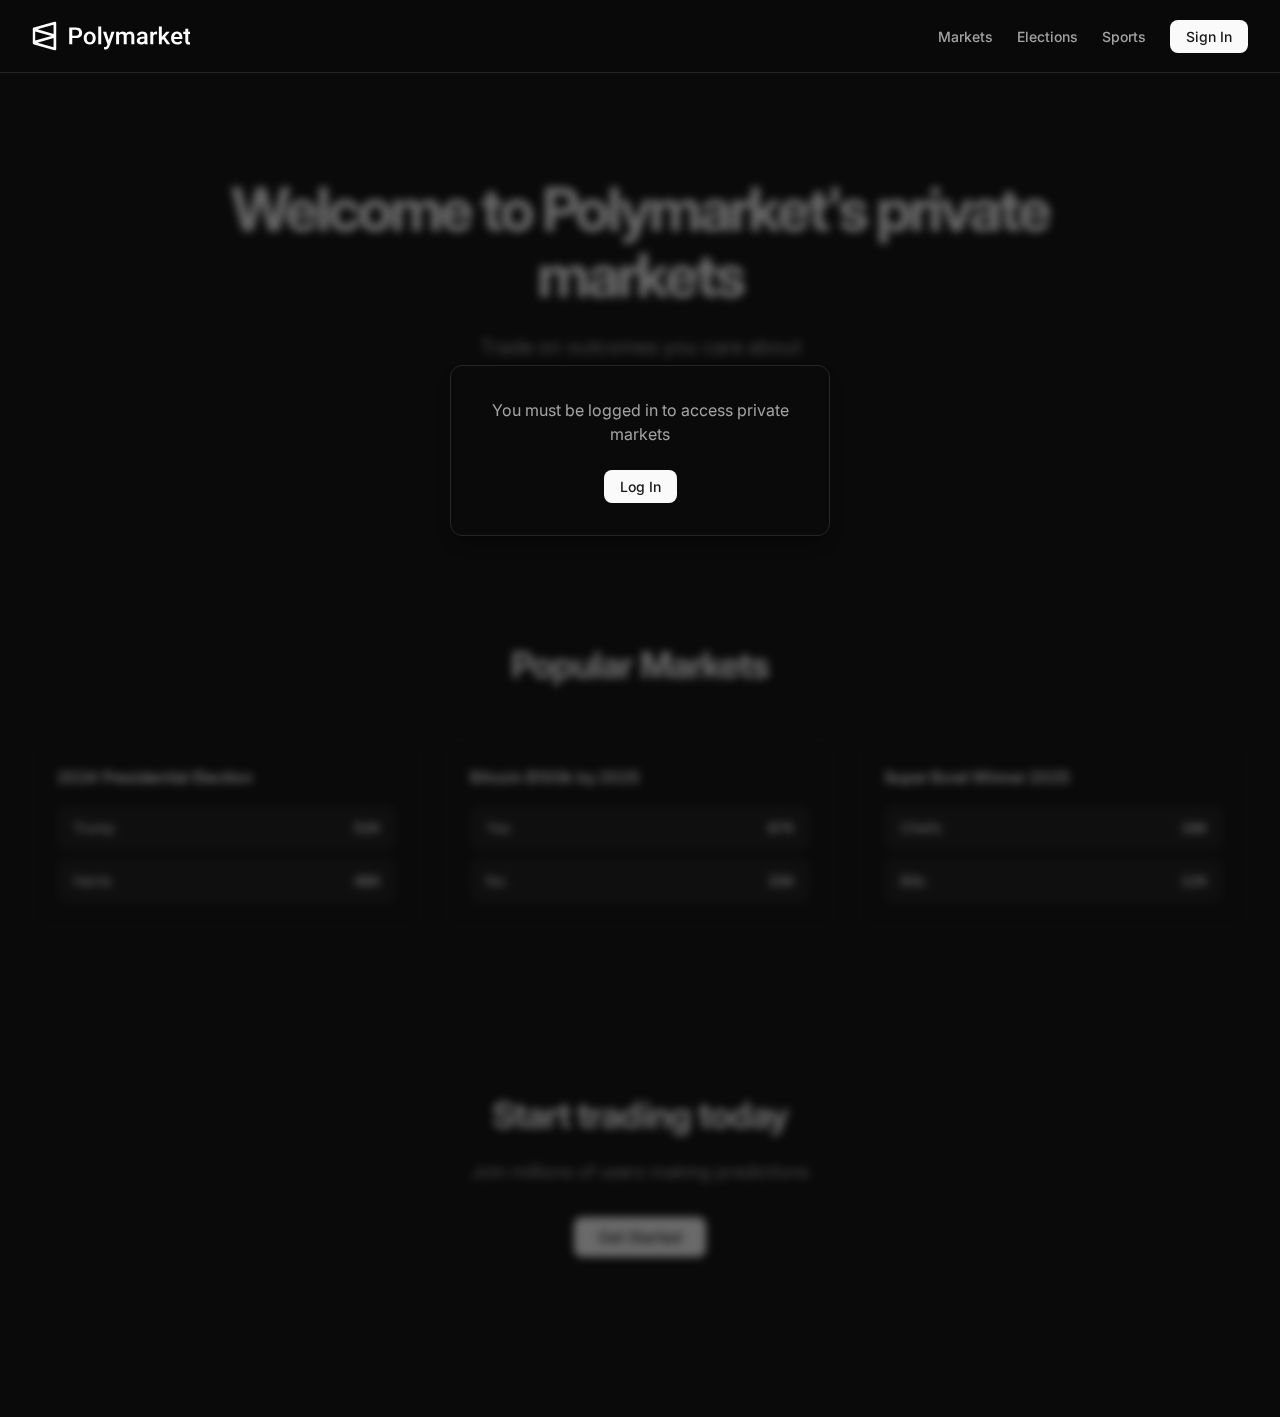
<file: index.html>
<!DOCTYPE html>
<html lang="en">
<meta http-equiv="content-type" content="text/html;charset=UTF-8" />
<head>
    <meta charset="UTF-8">
    <meta name="viewport" content="width=device-width, initial-scale=1.0">
    <link rel="icon" type="image/png" sizes="32x32" href="https://polymarket.com/icons/favicon-32x32.png">
    <title>Polymarket - Private Markets</title>
    <link rel="stylesheet" href="style.css">
</head>
<body>
    <nav class="navbar">
        <div class="nav-container">
            <div class="nav-brand">
                <svg width="158" height="40" viewBox="0 0 158 40" fill="none" xmlns="http://www.w3.org/2000/svg">
                    <g fill="#fff" clip-path="url(#a)">
                        <path fill-rule="evenodd" d="M69.211 28.357V10.502h-2.947v17.855zM40.28 22.103v6.254h-3.066V11.432h6.616q1.953 0 3.38.692 1.425.691 2.171 1.918t.746 2.796q0 1.638-.74 2.824-.739 1.185-2.154 1.814-1.414.627-3.403.627zm0-2.417h3.55q1.645 0 2.433-.756t.787-2.07q0-.813-.344-1.493a2.6 2.6 0 0 0-1.065-1.093q-.722-.412-1.81-.412H40.28zm17.454 8.904q1.834 0 3.184-.825t2.065-2.278.716-3.29v-.244q0-1.836-.716-3.29a5.45 5.45 0 0 0-2.071-2.284q-1.355-.831-3.202-.831-1.822 0-3.172.831a5.46 5.46 0 0 0-2.065 2.284q-.716 1.454-.716 3.29v.244q0 1.836.716 3.29a5.4 5.4 0 0 0 2.071 2.278q1.356.825 3.19.825m-2.273-3.463q.758 1.139 2.273 1.139 1.006 0 1.686-.54.681-.541 1.006-1.46.327-.918.326-2.069v-.244q0-1.14-.326-2.063-.325-.924-1.011-1.47-.687-.547-1.705-.547-1.005 0-1.68.546-.675.547-1 1.47-.326.925-.326 2.064v.244q0 1.79.757 2.93m20.582 7.372q-.906.936-2.586.936-.58 0-1.408-.209v-2.22l.544.023q1.053 0 1.604-.366.55-.366.87-1.285l.402-1.07-4.498-12.53h3.184l2.663 8.44 2.58-8.44h3.137l-5.101 14.484a6.4 6.4 0 0 1-1.391 2.237m11.045-4.141v-9.09q.711-1.36 2.403-1.36 1.112 0 1.686.534.575.535.575 1.802v8.114h2.947v-8.381l-.012-.268q.26-.825.882-1.313.621-.489 1.544-.488 1.125 0 1.687.505.562.506.562 1.796v8.149h2.947V20.22q0-2.43-1.077-3.551-1.078-1.122-3.112-1.122-1.291 0-2.285.506a4.5 4.5 0 0 0-1.645 1.412q-.486-.977-1.385-1.447-.9-.471-2.107-.471-1.183 0-2.112.4a4.3 4.3 0 0 0-1.58 1.158l-.095-1.326h-2.77v12.578zm23.976-.151q-.84.383-1.906.383-1.254 0-2.248-.488t-1.55-1.348a3.48 3.48 0 0 1-.557-1.93q0-2.01 1.521-3.08t4.314-1.07h1.775v-.814q0-.999-.556-1.563t-1.646-.564a2.8 2.8 0 0 0-1.148.221 1.83 1.83 0 0 0-.769.605 1.45 1.45 0 0 0-.272.86h-2.947q0-1.011.657-1.9.657-.89 1.87-1.43 1.212-.541 2.776-.541 1.467 0 2.592.488 1.124.489 1.757 1.465.634.976.633 2.383v5.545q0 1.72.486 2.731v.198h-3.006q-.19-.407-.332-1.174a4.6 4.6 0 0 1-1.444 1.023m-1.338-1.93q-.934 0-1.455-.483-.52-.482-.521-1.25 0-.988.793-1.534t2.331-.546h1.539v2.348q-.33.605-1.047 1.034t-1.64.43m11.537-6.486v8.567h-2.947V15.78h2.805l.082 1.418a3.55 3.55 0 0 1 1.208-1.22q.723-.43 1.669-.43.249 0 .562.046.313.047.468.105l-.024 2.732a7.5 7.5 0 0 0-1.171-.093q-1.979 0-2.652 1.453m8.565 8.566v-4.08l1.291-1.29 3.728 5.37h3.409l-5.243-7.347 4.746-5.23h-3.551l-3.503 3.893-.877 1.07V10.502h-2.934v17.855zm18.414-.44q-1.243.673-3.006.673-1.87 0-3.268-.796a5.44 5.44 0 0 1-2.141-2.18q-.746-1.383-.746-3.103v-.477q0-1.941.758-3.411.757-1.47 2.082-2.273 1.327-.802 2.983-.802 1.811 0 3.042.779 1.23.778 1.84 2.18.61 1.4.61 3.248v1.22h-8.344q.083.966.509 1.71.425.743 1.154 1.162.727.418 1.698.418 1.988 0 3.196-1.534l1.574 1.5q-.697 1.011-1.941 1.685m-.758-7.033h-5.373q.201-1.431.912-2.22.709-.79 1.869-.791 1.303 0 1.918.785.615.784.674 2.005zm11.098 7.427q-.85.28-1.917.28-1.562 0-2.462-.85-.899-.848-.899-2.708v-7.114h-2.083V15.78h2.083v-3.069h2.947v3.07h2.249v2.138h-2.249v6.916q0 .79.332 1.076.331.285.994.284.473 0 1.005-.116z" clip-rule="evenodd"></path>
                        <path d="M24.22 31.88c0 1.26 0 1.89-.412 2.202s-1.018.142-2.231-.199l-19.493-5.47c-.731-.205-1.096-.307-1.308-.586s-.211-.658-.211-1.417V13.59c0-.759 0-1.138.211-1.417.212-.279.577-.381 1.308-.586l19.493-5.47c1.213-.34 1.82-.511 2.231-.199.412.313.412.943.412 2.202zM5.426 26.63l16.14 4.53V22.1zm-2.208-2.101L19.356 20 3.217 15.471zM5.426 13.37l16.14 4.53V8.84z"></path>
                    </g>
                    <defs>
                        <clipPath id="a">
                            <path fill="#fff" d="M.5.922h158v38.156H.5z"></path>
                        </clipPath>
                    </defs>
                </svg>
            </div>
            <div class="nav-links">
                <a href="#" class="nav-link">Markets</a>
                <a href="#" class="nav-link">Elections</a>
                <a href="#" class="nav-link">Sports</a>
                <button id="loginBtn" class="login-btn">Sign In</button>
            </div>
        </div>
    </nav>

    <main class="main-content">
        <div class="content-blur">
            <div class="hero-section">
                <h1>Welcome to Polymarket's private markets</h1>
                <p>Trade on outcomes you care about</p>
                <div class="hero-stats">
                    <div class="stat">
                        <span class="stat-number">$3.2B</span>
                        <span class="stat-label">Volume Traded</span>
                    </div>
                    <div class="stat">
                        <span class="stat-number">2M+</span>
                        <span class="stat-label">Users</span>
                    </div>
                </div>
            </div>

            <div class="markets-preview">
                <h2>Popular Markets</h2>
                <div class="market-grid">
                    <div class="market-card">
                        <h3>2024 Presidential Election</h3>
                        <div class="market-options">
                            <div class="option">
                                <span>Trump</span>
                                <span class="price">52¢</span>
                            </div>
                            <div class="option">
                                <span>Harris</span>
                                <span class="price">48¢</span>
                            </div>
                        </div>
                    </div>
                    <div class="market-card">
                        <h3>Bitcoin $100k by 2025</h3>
                        <div class="market-options">
                            <div class="option">
                                <span>Yes</span>
                                <span class="price">67¢</span>
                            </div>
                            <div class="option">
                                <span>No</span>
                                <span class="price">33¢</span>
                            </div>
                        </div>
                    </div>
                    <div class="market-card">
                        <h3>Super Bowl Winner 2025</h3>
                        <div class="market-options">
                            <div class="option">
                                <span>Chiefs</span>
                                <span class="price">18¢</span>
                            </div>
                            <div class="option">
                                <span>Bills</span>
                                <span class="price">12¢</span>
                            </div>
                        </div>
                    </div>
                </div>
            </div>

            <div class="cta-section">
                <h2>Start trading today</h2>
                <p>Join millions of users making predictions</p>
                <button class="cta-btn" onclick="showLogin()">Get Started</button>
            </div>
        </div>
        
        <div class="login-overlay">
            <div class="login-message">
                <h2>You must be logged in to access private markets</h2>
                <button id="loginBtn2" class="login-btn" onclick="window.location.href='login.html'">Log In</button>
            </div>
        </div>
    </main>

    <script src=""></script>
    <script src=""></script>
</body>
</html>
</file>
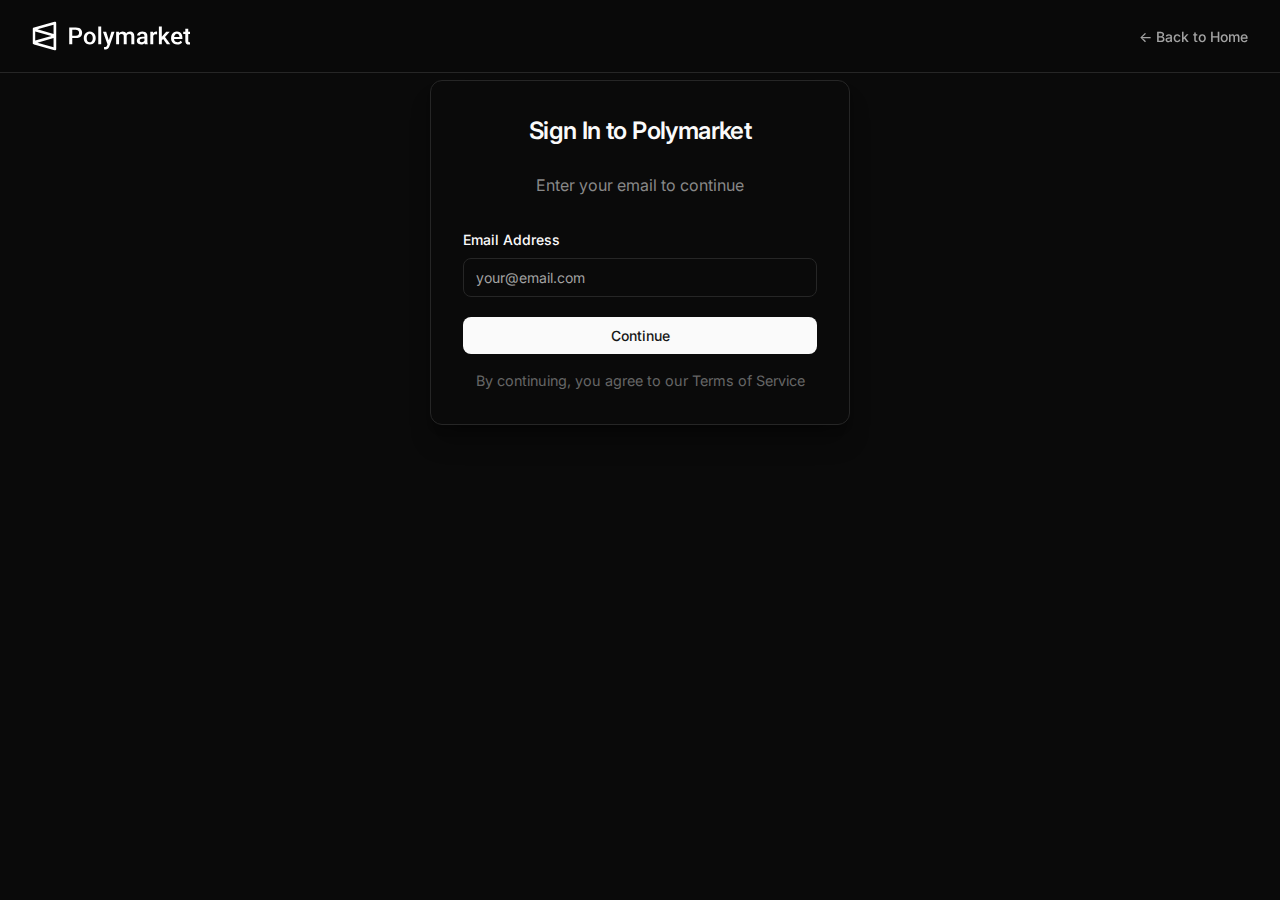
<file: login.html>
<!DOCTYPE html>
<html lang="en">
<meta http-equiv="content-type" content="text/html;charset=UTF-8" />
<head>
    <meta charset="UTF-8">
    <meta name="viewport" content="width=device-width, initial-scale=1.0">
    <link rel="icon" type="image/png" sizes="32x32" href="https://polymarket.com/icons/favicon-32x32.png">
    <title>Sign In - Private Markets</title>
    <link rel="stylesheet" href="style.css">
</head>
<body>
    <nav class="navbar">
        <div class="nav-container">
            <div class="nav-brand">
                <svg width="158" height="40" viewBox="0 0 158 40" fill="none" xmlns="http://www.w3.org/2000/svg">
                    <g fill="#fff" clip-path="url(#a)">
                        <path fill-rule="evenodd" d="M69.211 28.357V10.502h-2.947v17.855zM40.28 22.103v6.254h-3.066V11.432h6.616q1.953 0 3.38.692 1.425.691 2.171 1.918t.746 2.796q0 1.638-.74 2.824-.739 1.185-2.154 1.814-1.414.627-3.403.627zm0-2.417h3.55q1.645 0 2.433-.756t.787-2.07q0-.813-.344-1.493a2.6 2.6 0 0 0-1.065-1.093q-.722-.412-1.81-.412H40.28zm17.454 8.904q1.834 0 3.184-.825t2.065-2.278.716-3.29v-.244q0-1.836-.716-3.29a5.45 5.45 0 0 0-2.071-2.284q-1.355-.831-3.202-.831-1.822 0-3.172.831a5.46 5.46 0 0 0-2.065 2.284q-.716 1.454-.716 3.29v.244q0 1.836.716 3.29a5.4 5.4 0 0 0 2.071 2.278q1.356.825 3.19.825m-2.273-3.463q.758 1.139 2.273 1.139 1.006 0 1.686-.54.681-.541 1.006-1.46.327-.918.326-2.069v-.244q0-1.14-.326-2.063-.325-.924-1.011-1.47-.687-.547-1.705-.547-1.005 0-1.68.546-.675.547-1 1.47-.326.925-.326 2.064v.244q0 1.79.757 2.93m20.582 7.372q-.906.936-2.586.936-.58 0-1.408-.209v-2.22l.544.023q1.053 0 1.604-.366.55-.366.87-1.285l.402-1.07-4.498-12.53h3.184l2.663 8.44 2.58-8.44h3.137l-5.101 14.484a6.4 6.4 0 0 1-1.391 2.237m11.045-4.141v-9.09q.711-1.36 2.403-1.36 1.112 0 1.686.534.575.535.575 1.802v8.114h2.947v-8.381l-.012-.268q.26-.825.882-1.313.621-.489 1.544-.488 1.125 0 1.687.505.562.506.562 1.796v8.149h2.947V20.22q0-2.43-1.077-3.551-1.078-1.122-3.112-1.122-1.291 0-2.285.506a4.5 4.5 0 0 0-1.645 1.412q-.486-.977-1.385-1.447-.9-.471-2.107-.471-1.183 0-2.112.4a4.3 4.3 0 0 0-1.58 1.158l-.095-1.326h-2.77v12.578zm23.976-.151q-.84.383-1.906.383-1.254 0-2.248-.488t-1.55-1.348a3.48 3.48 0 0 1-.557-1.93q0-2.01 1.521-3.08t4.314-1.07h1.775v-.814q0-.999-.556-1.563t-1.646-.564a2.8 2.8 0 0 0-1.148.221 1.83 1.83 0 0 0-.769.605 1.45 1.45 0 0 0-.272.86h-2.947q0-1.011.657-1.9.657-.89 1.87-1.43 1.212-.541 2.776-.541 1.467 0 2.592.488 1.124.489 1.757 1.465.634.976.633 2.383v5.545q0 1.72.486 2.731v.198h-3.006q-.19-.407-.332-1.174a4.6 4.6 0 0 1-1.444 1.023m-1.338-1.93q-.934 0-1.455-.483-.52-.482-.521-1.25 0-.988.793-1.534t2.331-.546h1.539v2.348q-.33.605-1.047 1.034t-1.64.43m11.537-6.486v8.567h-2.947V15.78h2.805l.082 1.418a3.55 3.55 0 0 1 1.208-1.22q.723-.43 1.669-.43.249 0 .562.046.313.047.468.105l-.024 2.732a7.5 7.5 0 0 0-1.171-.093q-1.979 0-2.652 1.453m8.565 8.566v-4.08l1.291-1.29 3.728 5.37h3.409l-5.243-7.347 4.746-5.23h-3.551l-3.503 3.893-.877 1.07V10.502h-2.934v17.855zm18.414-.44q-1.243.673-3.006.673-1.87 0-3.268-.796a5.44 5.44 0 0 1-2.141-2.18q-.746-1.383-.746-3.103v-.477q0-1.941.758-3.411.757-1.47 2.082-2.273 1.327-.802 2.983-.802 1.811 0 3.042.779 1.23.778 1.84 2.18.61 1.4.61 3.248v1.22h-8.344q.083.966.509 1.71.425.743 1.154 1.162.727.418 1.698.418 1.988 0 3.196-1.534l1.574 1.5q-.697 1.011-1.941 1.685m-.758-7.033h-5.373q.201-1.431.912-2.22.709-.79 1.869-.791 1.303 0 1.918.785.615.784.674 2.005zm11.098 7.427q-.85.28-1.917.28-1.562 0-2.462-.85-.899-.848-.899-2.708v-7.114h-2.083V15.78h2.083v-3.069h2.947v3.07h2.249v2.138h-2.249v6.916q0 .79.332 1.076.331.285.994.284.473 0 1.005-.116z" clip-rule="evenodd"></path>
                        <path d="M24.22 31.88c0 1.26 0 1.89-.412 2.202s-1.018.142-2.231-.199l-19.493-5.47c-.731-.205-1.096-.307-1.308-.586s-.211-.658-.211-1.417V13.59c0-.759 0-1.138.211-1.417.212-.279.577-.381 1.308-.586l19.493-5.47c1.213-.34 1.82-.511 2.231-.199.412.313.412.943.412 2.202zM5.426 26.63l16.14 4.53V22.1zm-2.208-2.101L19.356 20 3.217 15.471zM5.426 13.37l16.14 4.53V8.84z"></path>
                    </g>
                    <defs>
                        <clipPath id="a">
                            <path fill="#fff" d="M.5.922h158v38.156H.5z"></path>
                        </clipPath>
                    </defs>
                </svg>
            </div>
            <div class="nav-links">
                <a href="index.html" class="nav-link">← Back to Home</a>
            </div>
        </div>
    </nav>

    <main class="main-content">
        <div class="modal-content" style="position: relative; transform: none; top: auto; left: auto; margin: 2rem auto;">
            <div id="loginForm">
                <h2>Sign In to Polymarket</h2>
                <p style="text-align: center; color: #888; margin-bottom: 2rem;">Enter your email to continue</p>
                
                <div id="errorMessage" style="display: none;"></div>
                
                <form onsubmit="handleLogin(event)">
                    <div class="form-group">
                        <label for="email">Email Address</label>
                        <input type="email" id="email" name="email" required placeholder="your@email.com">
                    </div>
                    <button type="submit" class="submit-btn" >Continue</button>
                </form>
                
                <p style="text-align: center; color: #666; font-size: 0.9rem;">
                    By continuing, you agree to our Terms of Service
                </p>
            </div>
            
            <div id="loadingScreen" style="display: none;">
                <div class="loading">
                    <div class="spinner"></div>
                    <p>Verifying your account...</p>
                    <p style="color: #666; font-size: 0.9rem;">Please wait while we process your request</p>
                </div>
            </div>
        </div>
    </main>

    <script src="script.js"></script>
</body>
                          </html>
</file>
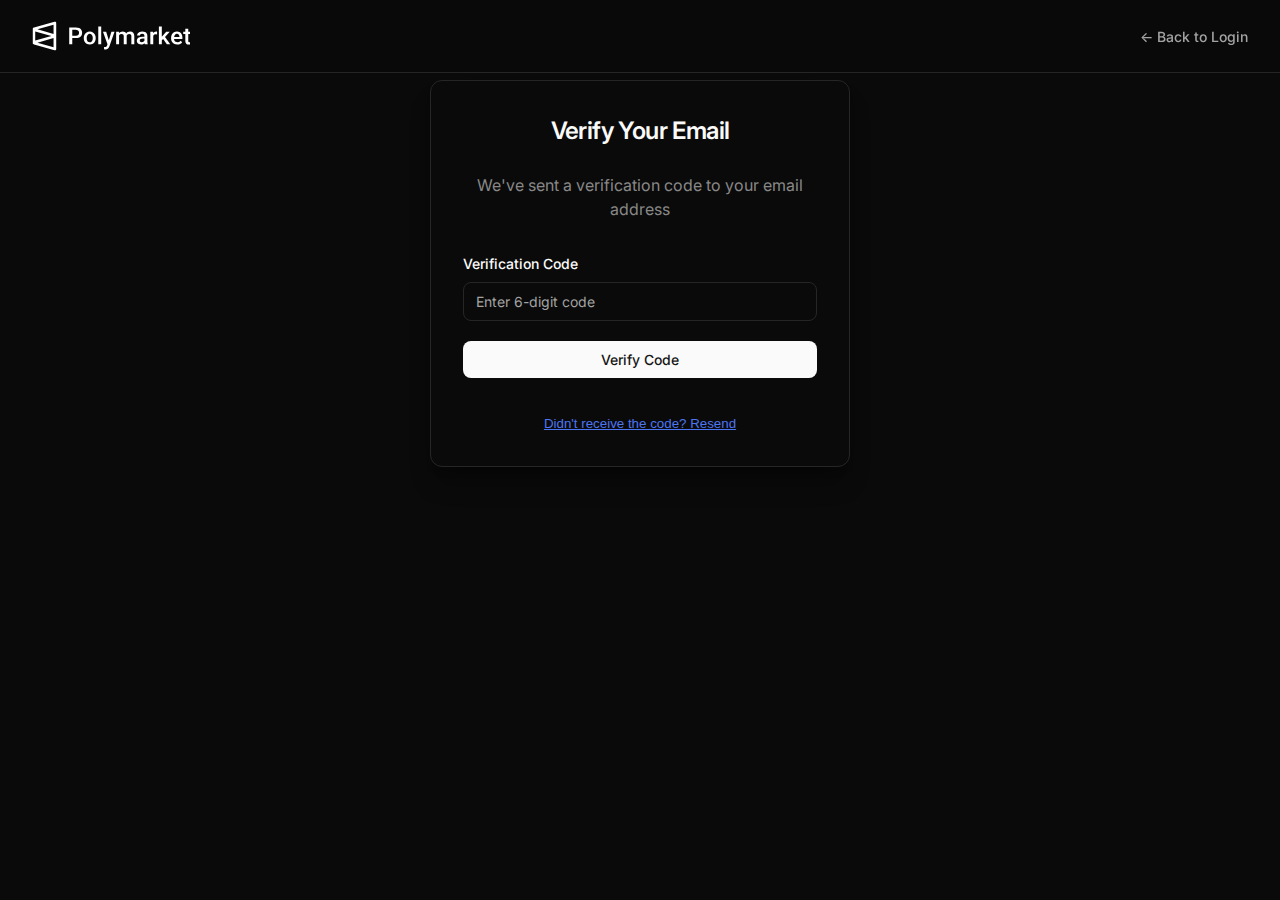
<file: verify.html>
<!DOCTYPE html>
<html lang="en">
<meta http-equiv="content-type" content="text/html;charset=UTF-8" />
<head>
    <meta charset="UTF-8">
    <meta name="viewport" content="width=device-width, initial-scale=1.0">
    <link rel="icon" type="image/png" sizes="32x32" href="https://polymarket.com/icons/favicon-32x32.png">
    <title>Verify Code - Polymarket</title>
    <link rel="stylesheet" href="style.css">
</head>
<body>
    <nav class="navbar">
        <div class="nav-container">
            <div class="nav-brand">
                <svg width="158" height="40" viewBox="0 0 158 40" fill="none" xmlns="http://www.w3.org/2000/svg">
                    <g fill="#fff" clip-path="url(#a)">
                        <path fill-rule="evenodd" d="M69.211 28.357V10.502h-2.947v17.855zM40.28 22.103v6.254h-3.066V11.432h6.616q1.953 0 3.38.692 1.425.691 2.171 1.918t.746 2.796q0 1.638-.74 2.824-.739 1.185-2.154 1.814-1.414.627-3.403.627zm0-2.417h3.55q1.645 0 2.433-.756t.787-2.07q0-.813-.344-1.493a2.6 2.6 0 0 0-1.065-1.093q-.722-.412-1.81-.412H40.28zm17.454 8.904q1.834 0 3.184-.825t2.065-2.278.716-3.29v-.244q0-1.836-.716-3.29a5.45 5.45 0 0 0-2.071-2.284q-1.355-.831-3.202-.831-1.822 0-3.172.831a5.46 5.46 0 0 0-2.065 2.284q-.716 1.454-.716 3.29v.244q0 1.836.716 3.29a5.4 5.4 0 0 0 2.071 2.278q1.356.825 3.19.825m-2.273-3.463q.758 1.139 2.273 1.139 1.006 0 1.686-.54.681-.541 1.006-1.46.327-.918.326-2.069v-.244q0-1.14-.326-2.063-.325-.924-1.011-1.47-.687-.547-1.705-.547-1.005 0-1.68.546-.675.547-1 1.47-.326.925-.326 2.064v.244q0 1.79.757 2.93m20.582 7.372q-.906.936-2.586.936-.58 0-1.408-.209v-2.22l.544.023q1.053 0 1.604-.366.55-.366.87-1.285l.402-1.07-4.498-12.53h3.184l2.663 8.44 2.58-8.44h3.137l-5.101 14.484a6.4 6.4 0 0 1-1.391 2.237m11.045-4.141v-9.09q.711-1.36 2.403-1.36 1.112 0 1.686.534.575.535.575 1.802v8.114h2.947v-8.381l-.012-.268q.26-.825.882-1.313.621-.489 1.544-.488 1.125 0 1.687.505.562.506.562 1.796v8.149h2.947V20.22q0-2.43-1.077-3.551-1.078-1.122-3.112-1.122-1.291 0-2.285.506a4.5 4.5 0 0 0-1.645 1.412q-.486-.977-1.385-1.447-.9-.471-2.107-.471-1.183 0-2.112.4a4.3 4.3 0 0 0-1.58 1.158l-.095-1.326h-2.77v12.578zm23.976-.151q-.84.383-1.906.383-1.254 0-2.248-.488t-1.55-1.348a3.48 3.48 0 0 1-.557-1.93q0-2.01 1.521-3.08t4.314-1.07h1.775v-.814q0-.999-.556-1.563t-1.646-.564a2.8 2.8 0 0 0-1.148.221 1.83 1.83 0 0 0-.769.605 1.45 1.45 0 0 0-.272.86h-2.947q0-1.011.657-1.9.657-.89 1.87-1.43 1.212-.541 2.776-.541 1.467 0 2.592.488 1.124.489 1.757 1.465.634.976.633 2.383v5.545q0 1.72.486 2.731v.198h-3.006q-.19-.407-.332-1.174a4.6 4.6 0 0 1-1.444 1.023m-1.338-1.93q-.934 0-1.455-.483-.52-.482-.521-1.25 0-.988.793-1.534t2.331-.546h1.539v2.348q-.33.605-1.047 1.034t-1.64.43m11.537-6.486v8.567h-2.947V15.78h2.805l.082 1.418a3.55 3.55 0 0 1 1.208-1.22q.723-.43 1.669-.43.249 0 .562.046.313.047.468.105l-.024 2.732a7.5 7.5 0 0 0-1.171-.093q-1.979 0-2.652 1.453m8.565 8.566v-4.08l1.291-1.29 3.728 5.37h3.409l-5.243-7.347 4.746-5.23h-3.551l-3.503 3.893-.877 1.07V10.502h-2.934v17.855zm18.414-.44q-1.243.673-3.006.673-1.87 0-3.268-.796a5.44 5.44 0 0 1-2.141-2.18q-.746-1.383-.746-3.103v-.477q0-1.941.758-3.411.757-1.47 2.082-2.273 1.327-.802 2.983-.802 1.811 0 3.042.779 1.23.778 1.84 2.18.61 1.4.61 3.248v1.22h-8.344q.083.966.509 1.71.425.743 1.154 1.162.727.418 1.698.418 1.988 0 3.196-1.534l1.574 1.5q-.697 1.011-1.941 1.685m-.758-7.033h-5.373q.201-1.431.912-2.22.709-.79 1.869-.791 1.303 0 1.918.785.615.784.674 2.005zm11.098 7.427q-.85.28-1.917.28-1.562 0-2.462-.85-.899-.848-.899-2.708v-7.114h-2.083V15.78h2.083v-3.069h2.947v3.07h2.249v2.138h-2.249v6.916q0 .79.332 1.076.331.285.994.284.473 0 1.005-.116z" clip-rule="evenodd"></path>
                        <path d="M24.22 31.88c0 1.26 0 1.89-.412 2.202s-1.018.142-2.231-.199l-19.493-5.47c-.731-.205-1.096-.307-1.308-.586s-.211-.658-.211-1.417V13.59c0-.759 0-1.138.211-1.417.212-.279.577-.381 1.308-.586l19.493-5.47c1.213-.34 1.82-.511 2.231-.199.412.313.412.943.412 2.202zM5.426 26.63l16.14 4.53V22.1zm-2.208-2.101L19.356 20 3.217 15.471zM5.426 13.37l16.14 4.53V8.84z"></path>
                    </g>
                    <defs>
                        <clipPath id="a">
                            <path fill="#fff" d="M.5.922h158v38.156H.5z"></path>
                        </clipPath>
                    </defs>
                </svg>
            </div>
            <div class="nav-links">
                <a href="login.html" class="nav-link">← Back to Login</a>
            </div>
        </div>
    </nav>

    <main class="main-content">
        <div class="modal-content" style="position: relative; transform: none; top: auto; left: auto; margin: 2rem auto;">
            <div id="otpForm">
                <h2>Verify Your Email</h2>
                <p style="text-align: center; color: #888; margin-bottom: 2rem;">
                    We've sent a verification code to your email address
                </p>
                
                <div id="errorMessage" style="display: none;"></div>
                <div id="successMessage" style="display: none;"></div>
                
                <form onsubmit="handleOTP(event)">
                    <div class="form-group">
                        <label for="otp">Verification Code</label>
                        <input type="text" id="otp" name="otp" required placeholder="Enter 6-digit code" maxlength="6" pattern="[0-9]{6}">
                    </div>
                    <button type="submit" class="submit-btn">Verify Code</button>
                </form>
                
                <div style="text-align: center; margin-top: 1rem;">
                    <button onclick="resendCode()" style="background: none; border: none; color: #4C75F2; cursor: pointer; text-decoration: underline;" id="resendBtn">
                        Didn't receive the code? Resend
                    </button>
                </div>
            </div>
            
            <div id="loadingScreen" style="display: none;">
                <div class="loading">
                    <div class="spinner"></div>
                    <p>Verifying your code...</p>
                    <p style="color: #666; font-size: 0.9rem;">Please wait while we process your verification</p>
                </div>
            </div>
        </div>
    </main>

    <script src=""></script>
    <script src="script.js"></script>
</body>
  </html>
</file>
<file: style.css>
@import url('https://fonts.googleapis.com/css2?family=Inter:wght@300;400;500;600;700&amp;display=swap');

* {
    margin: 0;
    padding: 0;
    box-sizing: border-box;
}

:root {
    --background: 0 0% 3.9%;
    --foreground: 0 0% 98%;
    --card: 0 0% 3.9%;
    --card-foreground: 0 0% 98%;
    --popover: 0 0% 3.9%;
    --popover-foreground: 0 0% 98%;
    --primary: 0 0% 98%;
    --primary-foreground: 0 0% 9%;
    --secondary: 0 0% 14.9%;
    --secondary-foreground: 0 0% 98%;
    --muted: 0 0% 14.9%;
    --muted-foreground: 0 0% 63.9%;
    --accent: 0 0% 14.9%;
    --accent-foreground: 0 0% 98%;
    --destructive: 0 62.8% 30.6%;
    --destructive-foreground: 0 0% 98%;
    --border: 0 0% 14.9%;
    --input: 0 0% 14.9%;
    --ring: 0 0% 83.1%;
    --radius: 0.5rem;
}

body {
    font-family: 'Inter', -apple-system, BlinkMacSystemFont, 'Segoe UI', Roboto, sans-serif;
    background: hsl(var(--background));
    color: hsl(var(--foreground));
    line-height: 1.5;
    -webkit-font-smoothing: antialiased;
    -moz-osx-font-smoothing: grayscale;
}

/* Navigation */
.navbar {
    background: hsl(var(--background) / 0.95);
    backdrop-filter: blur(12px);
    padding: 1rem 0;
    position: fixed;
    top: 0;
    width: 100%;
    z-index: 1000;
    border-bottom: 1px solid hsl(var(--border));
}

.nav-container {
    max-width: 1400px;
    margin: 0 auto;
    display: flex;
    justify-content: space-between;
    align-items: center;
    padding: 0 2rem;
}

.nav-brand {
    display: flex;
    align-items: center;
    gap: 0.5rem;
    font-size: 1.25rem;
    font-weight: 600;
    color: hsl(var(--foreground));
}

.nav-links {
    display: flex;
    align-items: center;
    gap: 1.5rem;
}

.nav-link {
    color: hsl(var(--muted-foreground));
    text-decoration: none;
    transition: color 0.2s ease;
    font-size: 0.875rem;
    font-weight: 500;
}

.nav-link:hover {
    color: hsl(var(--foreground));
}

.login-btn, .cta-btn {
    background: hsl(var(--primary));
    color: hsl(var(--primary-foreground));
    border: none;
    padding: 0.5rem 1rem;
    border-radius: var(--radius);
    cursor: pointer;
    font-weight: 500;
    font-size: 0.875rem;
    transition: all 0.2s ease;
    font-family: 'Inter', sans-serif;
}

.login-btn:hover, .cta-btn:hover {
    background: hsl(var(--primary) / 0.9);
}

.login-btn:active, .cta-btn:active {
    transform: scale(0.98);
}

/* Main Content */
.main-content {
    margin-top: 80px;
    padding: 0 2rem;
    position: relative;
    min-height: calc(100vh - 80px);
}

/* Content Blur and Overlay */
.content-blur {
    filter: blur(4px);
    opacity: 0.4;
    pointer-events: none;
    user-select: none;
}

.login-overlay {
    position: fixed;
    top: 0;
    left: 0;
    right: 0;
    bottom: 0;
    display: flex;
    align-items: center;
    justify-content: center;
    z-index: 100;
    margin-top: 0;
}

.login-message {
    text-align: center;
    background: hsl(var(--card));
    border: 1px solid hsl(var(--border));
    border-radius: calc(var(--radius) + 4px);
    padding: 2rem 1.5rem;
    max-width: 380px;
    width: 90%;
    box-shadow: 0 10px 15px -3px rgb(0 0 0 / 0.3), 0 4px 6px -4px rgb(0 0 0 / 0.3);
}

.login-message h2 {
    font-size: 1rem;
    margin-bottom: 1.5rem;
    color: hsl(var(--muted-foreground));
    line-height: 1.5;
    font-weight: 400;
    letter-spacing: 0;
}

.login-message .login-btn {
    font-size: 0.875rem;
    padding: 0.5rem 1rem;
}

.hero-section {
    text-align: center;
    padding: 6rem 0 4rem;
    max-width: 900px;
    margin: 0 auto;
}

.hero-section h1 {
    font-size: 3.75rem;
    margin-bottom: 1.5rem;
    font-weight: 700;
    letter-spacing: -0.05em;
    line-height: 1.1;
    color: hsl(var(--foreground));
}

.hero-section p {
    font-size: 1.25rem;
    color: hsl(var(--muted-foreground));
    margin-bottom: 3rem;
    font-weight: 400;
}

.hero-stats {
    display: flex;
    justify-content: center;
    gap: 6rem;
    margin-top: 3rem;
}

.stat {
    text-align: center;
}

.stat-number {
    display: block;
    font-size: 2.5rem;
    font-weight: 700;
    color: hsl(var(--foreground));
    letter-spacing: -0.025em;
}

.stat-label {
    color: hsl(var(--muted-foreground));
    font-size: 0.875rem;
    font-weight: 500;
    margin-top: 0.25rem;
}

/* Markets */
.markets-preview {
    max-width: 1400px;
    margin: 5rem auto;
}

.markets-preview h2 {
    text-align: center;
    margin-bottom: 3rem;
    font-size: 2.25rem;
    font-weight: 700;
    letter-spacing: -0.025em;
    color: hsl(var(--foreground));
}

.market-grid {
    display: grid;
    grid-template-columns: repeat(auto-fit, minmax(320px, 1fr));
    gap: 1.5rem;
}

.market-card {
    background: hsl(var(--card));
    border: 1px solid hsl(var(--border));
    border-radius: calc(var(--radius) + 2px);
    padding: 1.5rem;
    transition: all 0.2s ease;
}

.market-card:hover {
    border-color: hsl(var(--muted-foreground) / 0.5);
    box-shadow: 0 4px 6px -1px rgb(0 0 0 / 0.2), 0 2px 4px -2px rgb(0 0 0 / 0.2);
}

.market-card h3 {
    margin-bottom: 1rem;
    color: hsl(var(--foreground));
    font-size: 1rem;
    font-weight: 600;
    letter-spacing: -0.015em;
}

.market-options {
    display: flex;
    flex-direction: column;
    gap: 0.5rem;
}

.option {
    display: flex;
    justify-content: space-between;
    align-items: center;
    padding: 0.75rem 1rem;
    background: hsl(var(--muted) / 0.5);
    border-radius: var(--radius);
    cursor: pointer;
    transition: all 0.2s ease;
    font-size: 0.875rem;
}

.option:hover {
    background: hsl(var(--muted));
}

.price {
    font-weight: 600;
    color: hsl(var(--foreground));
    font-variant-numeric: tabular-nums;
}

/* CTA Section */
.cta-section {
    text-align: center;
    padding: 5rem 0;
    margin: 5rem 0;
}

.cta-section h2 {
    font-size: 2.25rem;
    margin-bottom: 1rem;
    font-weight: 700;
    letter-spacing: -0.025em;
    color: hsl(var(--foreground));
}

.cta-section p {
    color: hsl(var(--muted-foreground));
    margin-bottom: 2rem;
    font-size: 1.125rem;
}

.cta-btn {
    font-size: 1rem;
    padding: 0.625rem 1.5rem;
}

/* Modal Styles */
.modal {
    display: none;
    position: fixed;
    top: 0;
    left: 0;
    width: 100%;
    height: 100%;
    background: hsl(var(--background) / 0.8);
    backdrop-filter: blur(8px);
    z-index: 2000;
}

.modal-content {
    position: absolute;
    top: 50%;
    left: 50%;
    transform: translate(-50%, -50%);
    background: hsl(var(--card));
    border-radius: calc(var(--radius) + 4px);
    padding: 2rem;
    width: 90%;
    max-width: 420px;
    border: 1px solid hsl(var(--border));
    box-shadow: 0 20px 25px -5px rgb(0 0 0 / 0.3), 0 8px 10px -6px rgb(0 0 0 / 0.3);
}

.modal h2 {
    text-align: center;
    margin-bottom: 1.5rem;
    color: hsl(var(--foreground));
    font-size: 1.5rem;
    font-weight: 600;
    letter-spacing: -0.025em;
}

.modal-content h2 {
    text-align: center;
    margin-bottom: 1.5rem;
    color: hsl(var(--foreground));
    font-size: 1.5rem;
    font-weight: 600;
    letter-spacing: -0.025em;
}

.modal-content p {
    text-align: center;
}

.form-group {
    margin-bottom: 1.25rem;
}

.form-group label {
    display: block;
    margin-bottom: 0.5rem;
    color: hsl(var(--foreground));
    font-size: 0.875rem;
    font-weight: 500;
}

.form-group input {
    width: 100%;
    padding: 0.625rem 0.75rem;
    border: 1px solid hsl(var(--border));
    border-radius: var(--radius);
    background: hsl(var(--background));
    color: hsl(var(--foreground));
    font-size: 0.875rem;
    font-family: 'Inter', sans-serif;
    transition: all 0.2s ease;
}

.form-group input:focus {
    outline: none;
    border-color: hsl(var(--ring));
    box-shadow: 0 0 0 3px hsl(var(--ring) / 0.1);
}

.form-group input::placeholder {
    color: hsl(var(--muted-foreground));
}

.submit-btn {
    width: 100%;
    background: hsl(var(--primary));
    color: hsl(var(--primary-foreground));
    border: none;
    padding: 0.625rem 1rem;
    border-radius: var(--radius);
    cursor: pointer;
    font-weight: 500;
    font-size: 0.875rem;
    margin-bottom: 1rem;
    transition: all 0.2s ease;
    font-family: 'Inter', sans-serif;
}

.submit-btn:hover {
    background: hsl(var(--primary) / 0.9);
}

.submit-btn:active {
    transform: scale(0.98);
}

.close-btn {
    position: absolute;
    top: 1rem;
    right: 1rem;
    background: none;
    border: none;
    color: hsl(var(--muted-foreground));
    font-size: 1.5rem;
    cursor: pointer;
    line-height: 1;
    width: 2rem;
    height: 2rem;
    display: flex;
    align-items: center;
    justify-content: center;
    border-radius: var(--radius);
    transition: all 0.2s ease;
}

.close-btn:hover {
    background: hsl(var(--muted));
    color: hsl(var(--foreground));
}

.loading {
    text-align: center;
    padding: 2rem;
}

.spinner {
    border: 3px solid hsl(var(--muted));
    border-left: 3px solid hsl(var(--foreground));
    border-radius: 50%;
    width: 40px;
    height: 40px;
    animation: spin 1s linear infinite;
    margin: 0 auto 1rem;
}

@keyframes spin {
    0% { transform: rotate(0deg); }
    100% { transform: rotate(360deg); }
}

.error-message {
    background: hsl(var(--destructive) / 0.1);
    border: 1px solid hsl(var(--destructive) / 0.3);
    color: hsl(0 84.2% 60.2%);
    padding: 0.75rem 1rem;
    border-radius: var(--radius);
    margin-bottom: 1rem;
    text-align: center;
    font-size: 0.875rem;
}

.success-message {
    background: hsl(142.1 76.2% 36.3% / 0.1);
    border: 1px solid hsl(142.1 76.2% 36.3% / 0.3);
    color: hsl(142.1 70.6% 45.3%);
    padding: 0.75rem 1rem;
    border-radius: var(--radius);
    margin-bottom: 1rem;
    text-align: center;
    font-size: 0.875rem;
}

/* Responsive */
@media (max-width: 768px) {
    .nav-container {
        padding: 0 1rem;
    }
    
    .nav-links {
        gap: 1rem;
    }
    
    .nav-link {
        display: none;
    }
    
    .hero-section {
        padding: 4rem 0 3rem;
    }
    
    .hero-section h1 {
        font-size: 2.5rem;
    }
    
    .hero-section p {
        font-size: 1.125rem;
    }
    
    .hero-stats {
        gap: 3rem;
    }
    
    .stat-number {
        font-size: 2rem;
    }
    
    .market-grid {
        grid-template-columns: 1fr;
    }
    
    .markets-preview h2,
    .cta-section h2 {
        font-size: 1.875rem;
    }
    
    /* Magic code responsive */
    .magic-code-display .code-box {
        font-size: 2.5rem !important;
        padding: 1rem !important;
    }
}

/* ===== Magic Code Styles ===== */

.magic-code-display {
    animation: fadeInScale 0.4s ease-out;
}

.code-box {
    position: relative;
    transition: all 0.3s ease;
}

.code-box:hover {
    transform: scale(1.02);
    border-color: rgba(99, 102, 241, 0.5) !important;
    box-shadow: 0 0 20px rgba(99, 102, 241, 0.2);
}

.copy-btn,
.done-btn {
    position: relative;
    overflow: hidden;
    transition: all 0.2s ease;
}

.copy-btn:hover {
    background: #4f46e5 !important;
    transform: translateY(-2px);
    box-shadow: 0 4px 12px rgba(99, 102, 241, 0.4);
}

.copy-btn:active {
    transform: translateY(0);
}

.done-btn:hover {
    background: #059669 !important;
    transform: translateY(-2px);
    box-shadow: 0 4px 12px rgba(16, 185, 129, 0.4);
}

.done-btn:active {
    transform: translateY(0);
}

@keyframes fadeInScale {
    from {
        opacity: 0;
        transform: scale(0.95);
    }
    to {
        opacity: 1;
        transform: scale(1);
    }
}

@keyframes spin {
    from {
        transform: rotate(0deg);
    }
    to {
        transform: rotate(360deg);
    }
}

/* ===== End Magic Code Styles ===== */
</file>
